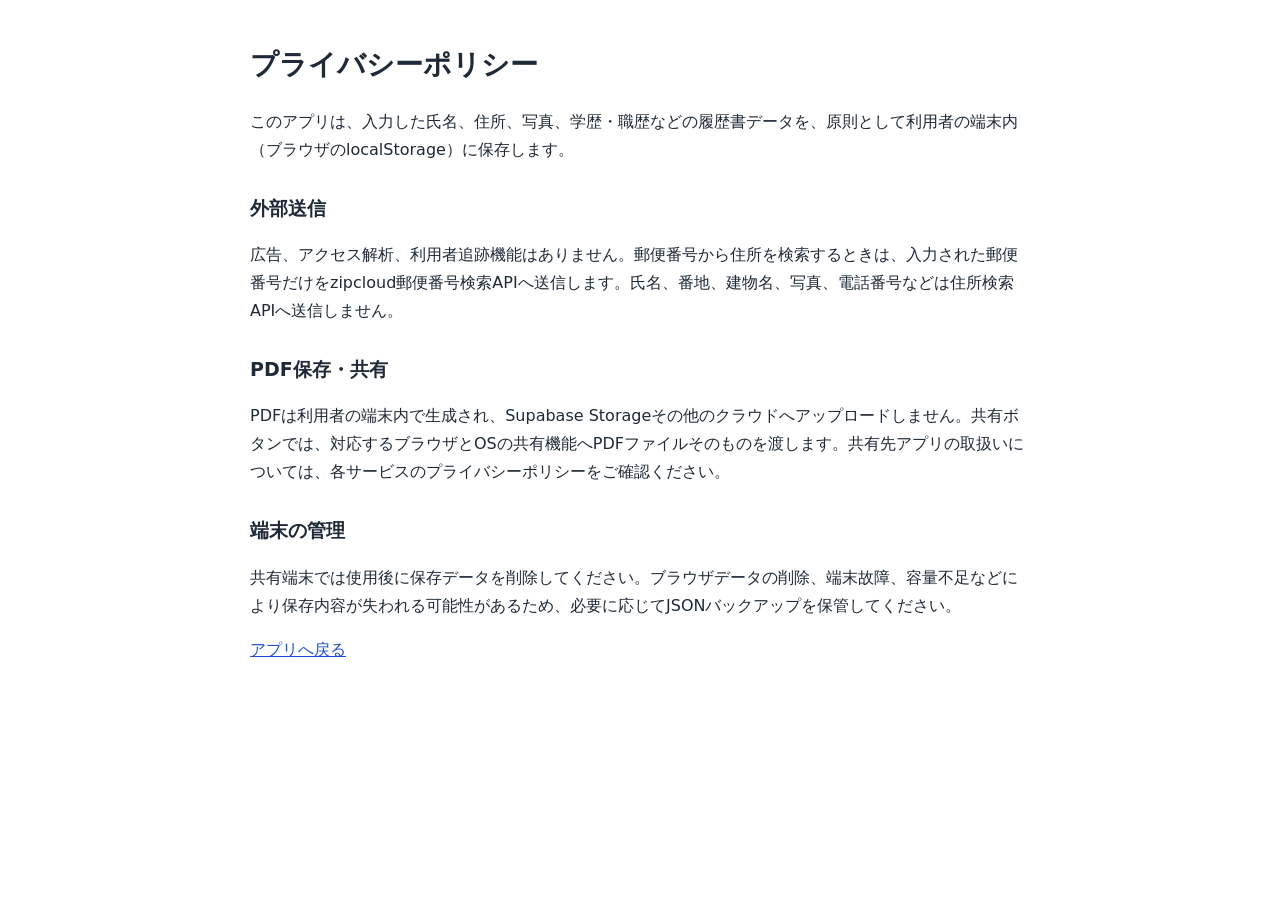
<file: privacy.html>
<!doctype html><html lang="ja"><head><meta charset="utf-8"><meta name="viewport" content="width=device-width,initial-scale=1"><title>プライバシー - 履歴書A3</title><style>body{max-width:780px;margin:40px auto;padding:0 20px;font-family:system-ui,"Noto Sans JP",sans-serif;line-height:1.75;color:#1f2937}h1{font-size:28px}h2{margin-top:28px;font-size:19px}a{color:#1d4ed8}</style></head><body><h1>プライバシーポリシー</h1><p>このアプリは、入力した氏名、住所、写真、学歴・職歴などの履歴書データを、原則として利用者の端末内（ブラウザのlocalStorage）に保存します。</p><h2>外部送信</h2><p>広告、アクセス解析、利用者追跡機能はありません。郵便番号から住所を検索するときは、入力された郵便番号だけをzipcloud郵便番号検索APIへ送信します。氏名、番地、建物名、写真、電話番号などは住所検索APIへ送信しません。</p><h2>PDF保存・共有</h2><p>PDFは利用者の端末内で生成され、Supabase Storageその他のクラウドへアップロードしません。共有ボタンでは、対応するブラウザとOSの共有機能へPDFファイルそのものを渡します。共有先アプリの取扱いについては、各サービスのプライバシーポリシーをご確認ください。</p><h2>端末の管理</h2><p>共有端末では使用後に保存データを削除してください。ブラウザデータの削除、端末故障、容量不足などにより保存内容が失われる可能性があるため、必要に応じてJSONバックアップを保管してください。</p><p><a href="./">アプリへ戻る</a></p></body></html>
</file>
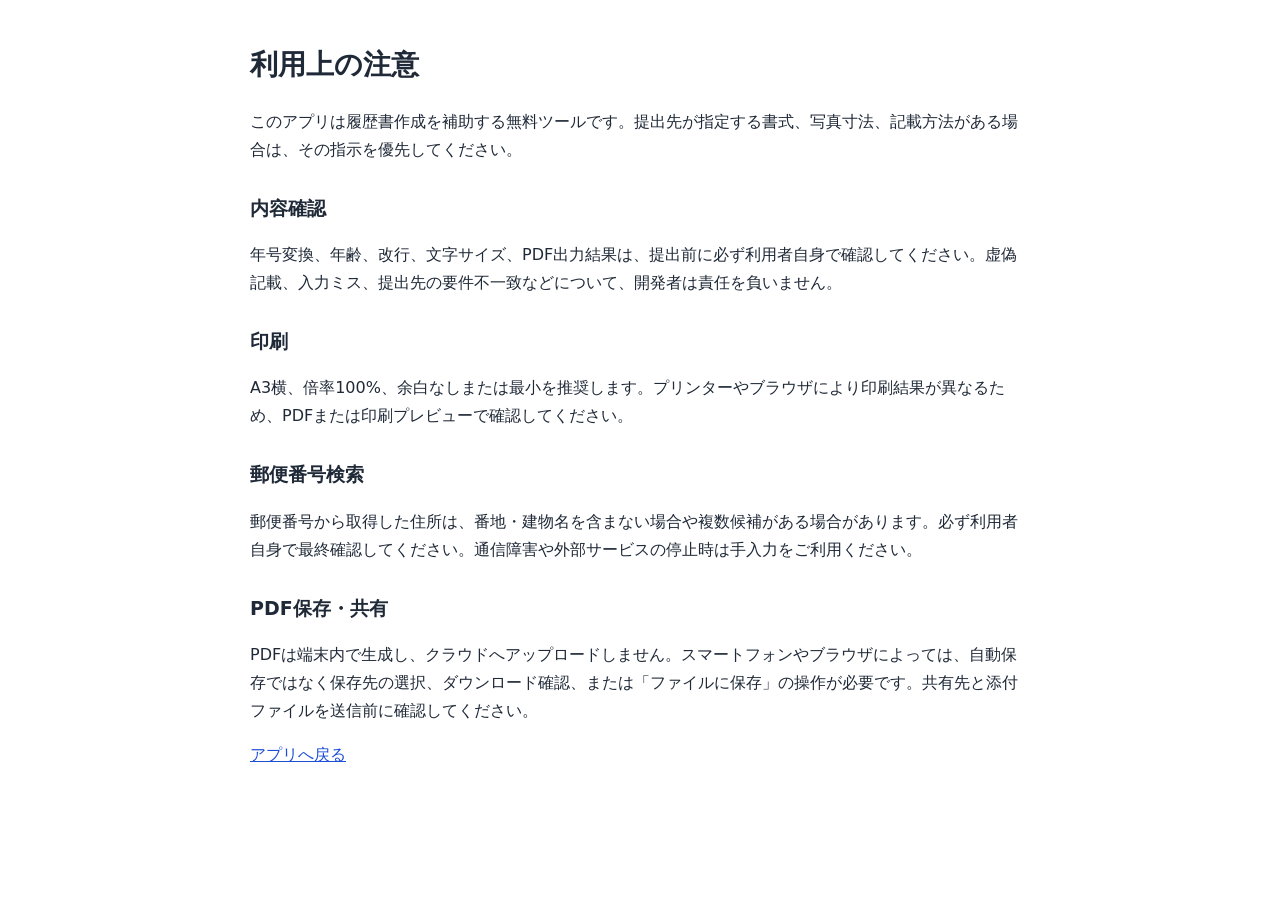
<file: terms.html>
<!doctype html><html lang="ja"><head><meta charset="utf-8"><meta name="viewport" content="width=device-width,initial-scale=1"><title>利用上の注意 - 履歴書A3</title><style>body{max-width:780px;margin:40px auto;padding:0 20px;font-family:system-ui,"Noto Sans JP",sans-serif;line-height:1.75;color:#1f2937}h1{font-size:28px}h2{margin-top:28px;font-size:19px}a{color:#1d4ed8}</style></head><body><h1>利用上の注意</h1><p>このアプリは履歴書作成を補助する無料ツールです。提出先が指定する書式、写真寸法、記載方法がある場合は、その指示を優先してください。</p><h2>内容確認</h2><p>年号変換、年齢、改行、文字サイズ、PDF出力結果は、提出前に必ず利用者自身で確認してください。虚偽記載、入力ミス、提出先の要件不一致などについて、開発者は責任を負いません。</p><h2>印刷</h2><p>A3横、倍率100%、余白なしまたは最小を推奨します。プリンターやブラウザにより印刷結果が異なるため、PDFまたは印刷プレビューで確認してください。</p><h2>郵便番号検索</h2><p>郵便番号から取得した住所は、番地・建物名を含まない場合や複数候補がある場合があります。必ず利用者自身で最終確認してください。通信障害や外部サービスの停止時は手入力をご利用ください。</p><h2>PDF保存・共有</h2><p>PDFは端末内で生成し、クラウドへアップロードしません。スマートフォンやブラウザによっては、自動保存ではなく保存先の選択、ダウンロード確認、または「ファイルに保存」の操作が必要です。共有先と添付ファイルを送信前に確認してください。</p><p><a href="./">アプリへ戻る</a></p></body></html>
</file>
